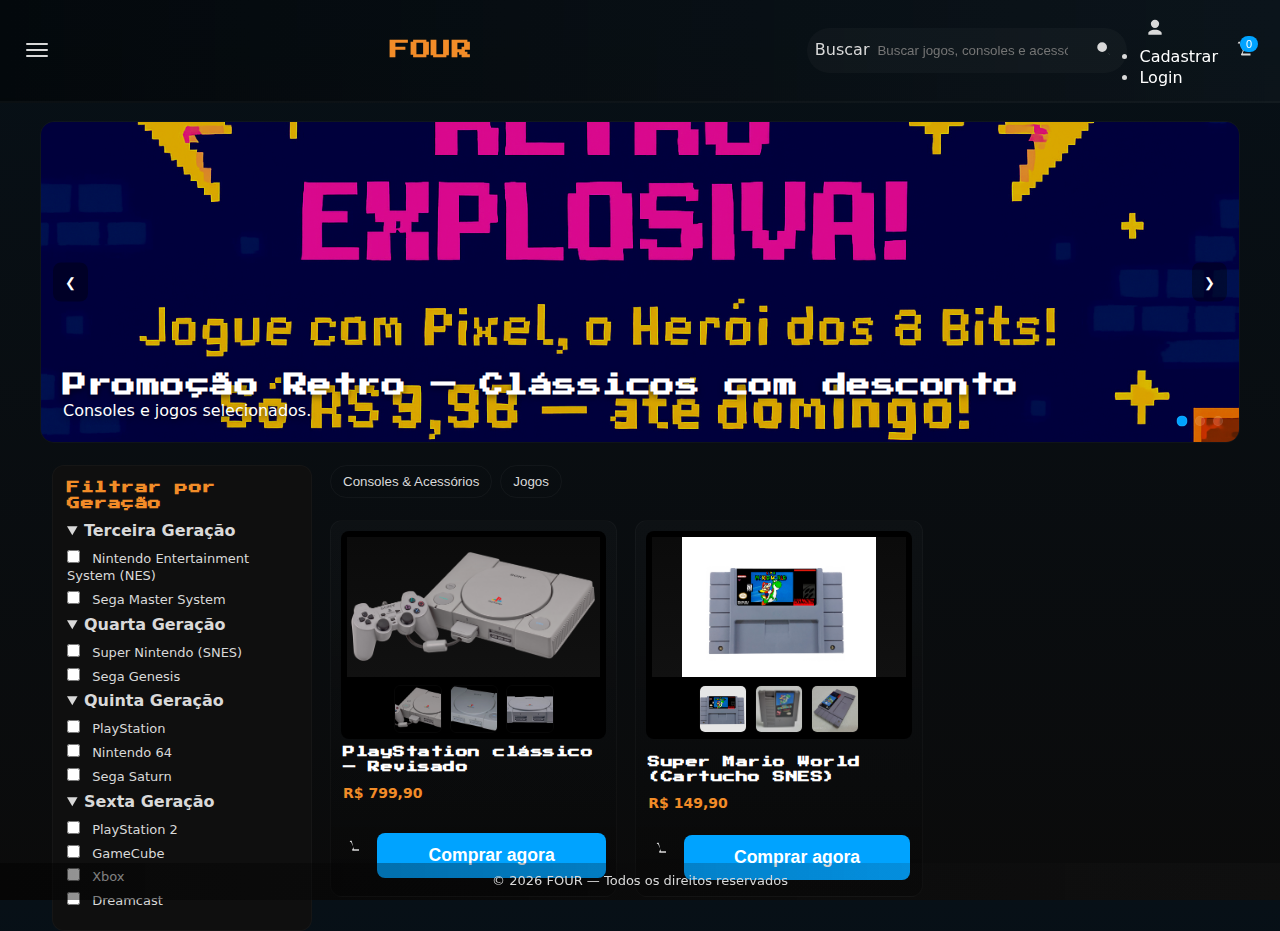
<file: retroSite/index.html>
<!doctype html>
<html lang="pt-BR">
<head>
  <meta charset="utf-8" />
  <meta name="viewport" content="width=device-width,initial-scale=1" />
  <title>FOUR — Catálogo</title>

  <!-- Fonte pixelada (fallback caso não queira online, remova) -->
  <link href="https://fonts.googleapis.com/css2?family=Press+Start+2P&display=swap" rel="stylesheet">

  <!-- Link para CSS externo -->
  <link rel="stylesheet" href="style.css">
</head>
<body>
  <header class="site-header">
    <div class="header-left">
      <button class="hamburger" aria-label="Abrir menu" id="btn-hamburger">
        <!-- ícone hambúrguer -->
        <span class="bar"></span>
        <span class="bar"></span>
        <span class="bar"></span>
      </button>
    </div>

    <div class="header-center">
      <a href="index.html" style="text-decoration: none; color: inherit;">
        <h1 class="logo">FOUR</h1>
      </a>  
    </div>

    <div class="header-right">
      <form class="search-form" role="search" aria-label="Buscar produtos">
        <label for="search-input" class="visually-hidden">Buscar</label>
        <input id="search-input" type="search" placeholder="Buscar jogos, consoles e acessórios..." />
        <button type="submit" aria-label="Pesquisar" class="search-btn">
          <!-- lupa SVG -->
          <svg width="18" height="18" viewBox="0 0 24 24" aria-hidden="true"><path fill="currentColor" d="M9.5 3a6.5 6.5 0 1 1 0 13 6.5 6.5 0 0 1 0-13zm8.5 14.5L20 20l-2-2"/></svg>
        </button>
      </form>

      <div class="icon-group">
        <div class="user-dropdown" id="user-dropdown">
          <button class="icon-btn" aria-haspopup="true" aria-expanded="false" aria-controls="user-menu">
            <!-- user SVG -->
            <svg width="20" height="20" viewBox="0 0 24 24" aria-hidden="true"><path fill="currentColor" d="M12 12a5 5 0 1 0 0-10 5 5 0 0 0 0 10zm0 2c-5.33 0-8 2.67-8 4v2h16v-2c0-1.33-2.67-4-8-4z"/></svg>
          </button>
          <ul class="dropdown-menu" id="user-menu" role="menu" aria-hidden="true">
            <li role="none"><a role="menuitem" href="login.html" id="link-cadastrar">Cadastrar</a></li>
            <li role="none"><a role="menuitem" href="login.html" id="link-login">Login</a></li>
          </ul>
        </div>

        <div class="cart" id="cart-widget">
          <a href="carrinho.html">
            <button class="icon-btn" aria-label="Carrinho de compras" id="btn-cart" href>
              <!-- carrinho SVG -->
              <svg width="22" height="22" viewBox="0 0 24 24" aria-hidden="true"><path fill="currentColor" d="M7 4h-2l-1 2h2l3.6 7.59L8.25 17.04A1 1 0 0 0 9 19h9v-2H10.42a1 1 0 0 1-.9-.55L11.1 13h5.45a1 1 0 0 0 .95-.68l1.6-5.2A1 1 0 0 0 18.1 6H6.21"/></svg>
              <span class="cart-count" id="cart-count" aria-live="polite">0</span>
            </button>
          </a>
        </div>
      </div>
    </div>
  </header>

  <main class="catalog-page">
    <!-- Carrossel principal -->
    <section class="hero-carousel" aria-roledescription="carousel" aria-label="Promoções">
      <div class="carousel-inner" id="main-carousel">
        <button class="carousel-nav prev" aria-label="Slide anterior">&#10094;</button>

        <div class="carousel-track">
          <div class="carousel-slide" data-index="0" aria-hidden="false">
            <img src="img/banner/banner-1.png" alt="Promoção 1 — Super ofertas retro" />
            <div class="slide-caption">
              <h2>Promoção Retro — Clássicos com desconto</h2>
              <p>Consoles e jogos selecionados.</p>
            </div>
          </div>

          <div class="carousel-slide" data-index="1" aria-hidden="true">
            <img src="img/banner/banner-2.png" alt="Promoção 2 — Pacotes especiais" />
            <div class="slide-caption">
              <h2>Pacotes Especiais</h2>
              <p>Economize comprando em conjunto.</p>
            </div>
          </div>

          <div class="carousel-slide" data-index="2" aria-hidden="true">
            <img src="img/banner/banner-3.png" alt="Promoção 3 — Acessórios vintage" />
            <div class="slide-caption">
              <h2>Acessórios Vintage</h2>
              <p>Reposições, peças e controles clássicos.</p>
            </div>
          </div>
        </div>

        <button class="carousel-nav next" aria-label="Próximo slide">&#10095;</button>

        <div class="carousel-indicators" role="tablist" aria-label="Indicadores do carrossel">
          <button class="indicator active" data-slide-to="0" aria-label="Ir para slide 1"></button>
          <button class="indicator" data-slide-to="1" aria-label="Ir para slide 2"></button>
          <button class="indicator" data-slide-to="2" aria-label="Ir para slide 3"></button>
        </div>
      </div>
    </section>

    <!-- Conteúdo do catálogo -->
    <section class="catalog-container">
      <!-- Filtro lateral -->
      <aside class="filters" aria-label="Filtros de produto">
        <h2 class="filters-title">Filtrar por Geração</h2>

        <div class="generation-filters" role="group" aria-label="Gerações">
          <details class="filter-group" open>
            <summary>Terceira Geração</summary>
            <label><input type="checkbox" class="filter-checkbox" data-gen="third" data-value="nes"> Nintendo Entertainment System (NES)</label>
            <label><input type="checkbox" class="filter-checkbox" data-gen="third" data-value="master-system"> Sega Master System</label>
          </details>

          <details class="filter-group" open>
            <summary>Quarta Geração</summary>
            <label><input type="checkbox" class="filter-checkbox" data-gen="fourth" data-value="snes"> Super Nintendo (SNES)</label>
            <label><input type="checkbox" class="filter-checkbox" data-gen="fourth" data-value="genesis"> Sega Genesis</label>
          </details>

          <details class="filter-group" open>
            <summary>Quinta Geração</summary>
            <label><input type="checkbox" class="filter-checkbox" data-gen="fifth" data-value="playstation"> PlayStation</label>
            <label><input type="checkbox" class="filter-checkbox" data-gen="fifth" data-value="n64"> Nintendo 64</label>
            <label><input type="checkbox" class="filter-checkbox" data-gen="fifth" data-value="saturn"> Sega Saturn</label>
          </details>

          <details class="filter-group" open>
            <summary>Sexta Geração</summary>
            <label><input type="checkbox" class="filter-checkbox" data-gen="sixth" data-value="ps2"> PlayStation 2</label>
            <label><input type="checkbox" class="filter-checkbox" data-gen="sixth" data-value="gamecube"> GameCube</label>
            <label><input type="checkbox" class="filter-checkbox" data-gen="sixth" data-value="xbox"> Xbox</label>
            <label><input type="checkbox" class="filter-checkbox" data-gen="sixth" data-value="dreamcast"> Dreamcast</label>
          </details>
        </div>
      </aside>

      <!-- Produtos e botões de categoria -->
<section class="products-area">
  <div class="category-buttons">
    <button class="pill-btn" data-type="hardware">Consoles & Acessórios</button>
    <button class="pill-btn" data-type="games">Jogos</button>
  </div>

  <div class="products-grid" id="products-grid" aria-live="polite">
    <!-- Product Card -->
    <article class="product-card" data-type="hardware" data-gen="fifth" data-tags="playstation">
      
      <!-- Só a parte do card (imagem + título + preço) dentro do link -->
      <a href="produto2.html" style="text-decoration: none; color: inherit;">
        <div class="thumb-carousel" tabindex="0" aria-label="Imagens do produto">
          <img class="thumb-main" src="img/ps1/ps1-1.png" alt="Console PlayStation clássico" />
          <div class="thumb-strip">
            <img src="img/ps1/ps1-1.png" alt="Vista 1" class="thumb" />
            <img src="img/ps1/ps1-2.png" alt="Vista 2" class="thumb" />
            <img src="img/ps1/ps1-3.png" alt="Vista 3" class="thumb" />
          </div>
        </div>

        <div class="product-info">
          <h3 class="product-name">PlayStation clássico — Revisado</h3>
          <p class="product-price">R$ 799,90</p>
        </div>
      </a>

      <!-- Botões ficam fora do link -->
      <div class="product-actions">
        <button class="icon-btn add-cart" title="Adicionar ao carrinho" aria-label="Adicionar PlayStation ao carrinho" data-product-id="p1">
          <!-- ícone carrinho pequeno -->
          <svg width="16" height="16" viewBox="0 0 24 24" aria-hidden="true">
            <path fill="currentColor" d="M7 4h-2l-1 2h2l3.6 7.59L8.25 17.04A1 1 0 0 0 9 19h9v-2H10.42"/>
          </svg>
        </button>

        <button class="btn-primary buy-now" data-product-id="p1">Comprar agora</button>
      </div>
    </article>

          <!-- Mais cards de exemplo -->
          <article class="product-card" data-type="games" data-gen="fourth" data-tags="snes">
            <div class="thumb-carousel" tabindex="0" aria-label="Imagens do produto">
              <img class="thumb-main" src="img/supermario/mario-1.jpg" alt="Cartucho SNES" />
              <div class="thumb-strip">
                <img src="img/supermario/mario-1.jpg" alt="Vista 1" class="thumb" />
                <img src="img/supermario/mario-2.jpg" alt="Vista 2" class="thumb" />
                <img src="img/supermario/mario-3.jpg" alt="Vista 3" class="thumb" />
              </div>
            </div>

            <div class="product-info">
              <h3 class="product-name">Super Mario World (Cartucho SNES)</h3>
              <p class="product-price">R$ 149,90</p>

              <div class="product-actions">
                <button class="icon-btn add-cart" title="Adicionar ao carrinho" aria-label="Adicionar Super Mario World ao carrinho" data-product-id="p2">
                  <svg width="16" height="16" viewBox="0 0 24 24" aria-hidden="true"><path fill="currentColor" d="M7 4h-2l-1 2h2l3.6 7.59L8.25 17.04A1 1 0 0 0 9 19h9v-2H10.42"/></svg>
                </button>

                <button class="btn-primary buy-now" data-product-id="p2">Comprar agora</button>
              </div>
            </div>
          </article>

          <!-- Placeholder para quando não houver produtos -->
          <div class="no-results" hidden>Nenhum produto encontrado com os filtros selecionados.</div>
        </div>
      </section>
    </section>
  </main>

  <!-- Modal rápido de compra (inicialmente escondido) -->
  <div class="modal-overlay" id="quick-buy-modal" aria-hidden="true">
    <div class="modal" role="dialog" aria-modal="true" aria-labelledby="modal-title">
      <button class="modal-close" id="modal-close" aria-label="Fechar">&times;</button>
      <h3 id="modal-title">Compra rápida</h3>
      <div class="modal-content">
        <!-- conteúdo populado via JS -->
        <p class="modal-product-name"></p>
        <p class="modal-product-price"></p>
        <div class="modal-actions">
          <button class="btn-primary" id="confirm-buy">Confirmar compra</button>
          <button class="btn-secondary" id="cancel-buy">Cancelar</button>
        </div>
      </div>
    </div>
  </div>

  <footer class="site-footer">
    <p>&copy; <span id="year"></span> FOUR — Todos os direitos reservados</p>
  </footer>

  <script>
    // Variáveis iniciais para o script.js usar (hooks)
    window.RETRO_CONFIG = {
      selectors: {
        carousel: '#main-carousel',
        indicators: '.indicator',
        productGrid: '#products-grid',
        addCartBtn: '.add-cart',
        cartCount: '#cart-count',
        buyNow: '.buy-now',
        quickBuyModal: '#quick-buy-modal',
        userMenu: '#user-menu',
        btnHamburger: '#btn-hamburger'
      }
    };
  </script>

  <script src="script.js" defer></script>
</body>
</html>
</file>
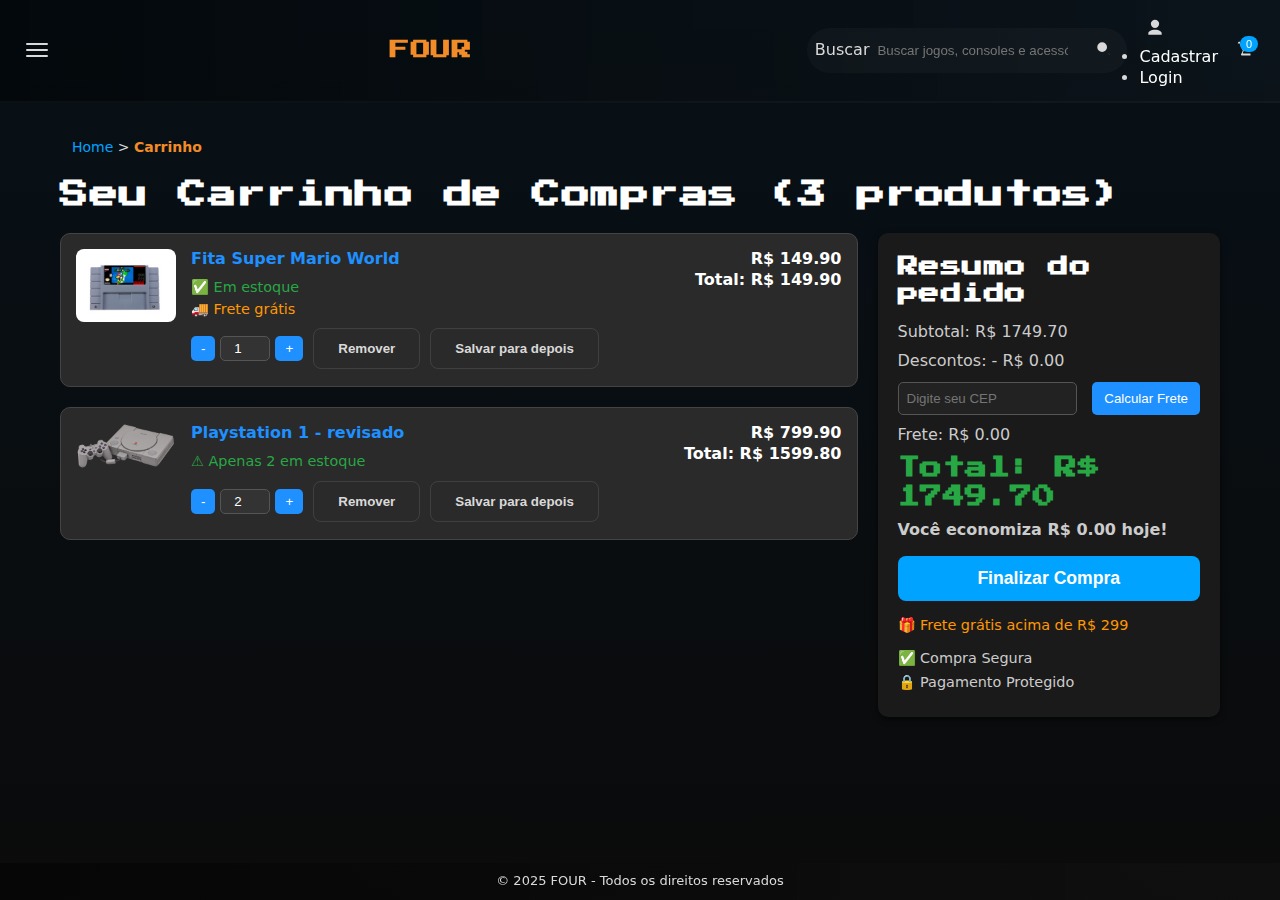
<file: retroSite/carrinho.html>
<!DOCTYPE html>
<html lang="pt-BR">
<head>
  <meta charset="UTF-8">
  <meta name="viewport" content="width=device-width, initial-scale=1.0">
  <title>Seu Carrinho de Compras</title>
  <link rel="stylesheet" href="style.css">
  <link href="https://fonts.googleapis.com/css2?family=Press+Start+2P&display=swap" rel="stylesheet">

</head>
<body>

  <header class="site-header">
    <div class="header-left">
      <button class="hamburger" aria-label="Abrir menu" id="btn-hamburger">
        <span class="bar"></span>
        <span class="bar"></span>
        <span class="bar"></span>
      </button>
    </div>

    <div class="header-center">
      <a href="index.html" style="text-decoration: none; color: inherit;">
        <h1 class="logo">FOUR</h1>
      </a>
    </div>

    <div class="header-right">
      <form class="search-form" role="search" aria-label="Buscar produtos">
        <label for="search-input" class="visually-hidden">Buscar</label>
        <input id="search-input" type="search" placeholder="Buscar jogos, consoles e acessórios..." />
        <button type="submit" aria-label="Pesquisar" class="search-btn">
          <svg width="18" height="18" viewBox="0 0 24 24" aria-hidden="true"><path fill="currentColor" d="M9.5 3a6.5 6.5 0 1 1 0 13 6.5 6.5 0 0 1 0-13zm8.5 14.5L20 20l-2-2"/></svg>
        </button>
      </form>

      <div class="icon-group">
        <div class="user-dropdown" id="user-dropdown">
          <button class="icon-btn" aria-haspopup="true" aria-expanded="false" aria-controls="user-menu">
            <svg width="20" height="20" viewBox="0 0 24 24" aria-hidden="true"><path fill="currentColor" d="M12 12a5 5 0 1 0 0-10 5 5 0 0 0 0 10zm0 2c-5.33 0-8 2.67-8 4v2h16v-2c0-1.33-2.67-4-8-4z"/></svg>
          </button>
          <ul class="dropdown-menu" id="user-menu" role="menu" aria-hidden="true">
            <li role="none"><a role="menuitem" href="login.html" id="link-cadastrar">Cadastrar</a></li>
            <li role="none"><a role="menuitem" href="login.html" id="link-login">Login</a></li>
          </ul>
        </div>

        <div class="cart" id="cart-widget">
          <a href="carrinho.html">
            <button class="icon-btn" aria-label="Carrinho de compras" id="btn-cart" href>
              <svg width="22" height="22" viewBox="0 0 24 24" aria-hidden="true"><path fill="currentColor" d="M7 4h-2l-1 2h2l3.6 7.59L8.25 17.04A1 1 0 0 0 9 19h9v-2H10.42a1 1 0 0 1-.9-.55L11.1 13h5.45a1 1 0 0 0 .95-.68l1.6-5.2A1 1 0 0 0 18.1 6H6.21"/></svg>
              <span class="cart-count" id="cart-count" aria-live="polite">0</span>
            </button>
          </a>
        </div>
      </div>
    </div>
  </header>

  <main class="main-container">

    <nav class="breadcrumb">
      <a href="index.html">Home</a> &gt; <span>Carrinho</span>
    </nav>

    <h1>Seu Carrinho de Compras <span id="cart-count">(3 produtos)</span></h1>

    <div class="cart-layout">
      <section class="cart-items">

        <div class="cart-item">
          <div class="item-thumb">
            <img src="img/supermario/mario-1.jpg" alt="Produto">
          </div>
          <div class="item-info">
            <a href="produto.html" class="item-title">  Fita Super Mario World</a>
            <p class="item-stock">✅ Em estoque</p>
            <p class="item-shipping">🚚 Frete grátis</p>
            <div class="item-actions">
              <div class="quantidade">
                <button class="qty-btn" data-action="decrease">-</button>
                <input type="number" class="qty-input" value="1" min="1">
                <button class="qty-btn" data-action="increase">+</button>
              </div>
              <button class="btn-secondary remove-btn">Remover</button>
              <button class="btn-secondary save-btn">Salvar para depois</button>
            </div>
          </div>
          <div class="item-price">
            <p>R$ <span class="unit-price">149.90</span></p>
            <p>Total: R$ <span class="total-price">149.90</span></p> </div>
        </div>

        <div class="cart-item">
          <div class="item-thumb">
            <img src="img/ps1/ps1-1.png" alt="Produto">
          </div>
          <div class="item-info">
            <a href="produto.html" class="item-title">Playstation 1 - revisado</a>
            <p class="item-stock">⚠ Apenas 2 em estoque</p>
            <div class="item-actions">
              <div class="quantidade">
                <button class="qty-btn" data-action="decrease">-</button>
                <input type="number" class="qty-input" value="2" min="1">
                <button class="qty-btn" data-action="increase">+</button>
              </div>
              <button class="btn-secondary remove-btn">Remover</button>
              <button class="btn-secondary save-btn">Salvar para depois</button>
            </div>
          </div>
          <div class="item-price">
            <p>R$ <span class="unit-price">799.90</span></p>
            <p>Total: R$ <span class="total-price">00.80</span></p> </div>
        </div>

      </section>

      <aside class="cart-summary">
        <h2>Resumo do pedido</h2>
        <p>Subtotal: R$ <span id="subtotal">1749.70</span></p>
        <p>Descontos: - R$ <span id="discount">0.00</span></p>

        <div class="frete">
          <input type="text" id="cep" placeholder="Digite seu CEP">
          <button id="calc-frete">Calcular Frete</button>
        </div>

        <p>Frete: R$ <span id="freight">0.00</span></p>
        <h3>Total: R$ <span id="grand-total">1749.70</span></h3>
        <p class="economia">Você economiza R$ <span id="saving">0.00</span> hoje!</p>

        <a href="checkout.html" style="text-decoration: none;">
          <button class="btn-primary finalizar-btn">Finalizar Compra</button>
        </a>

        <div class="promo-msg">🎁 Frete grátis acima de R$ 299</div>

        <div class="trust-badges">
          <p>✅ Compra Segura</p>
          <p>🔒 Pagamento Protegido</p>
        </div>
      </aside>
    </div>

  </main>

  <footer class="site-footer">
    © 2025 FOUR - Todos os direitos reservados
  </footer>

  <script src="script.js"></script>
</body>
</html>
</file>
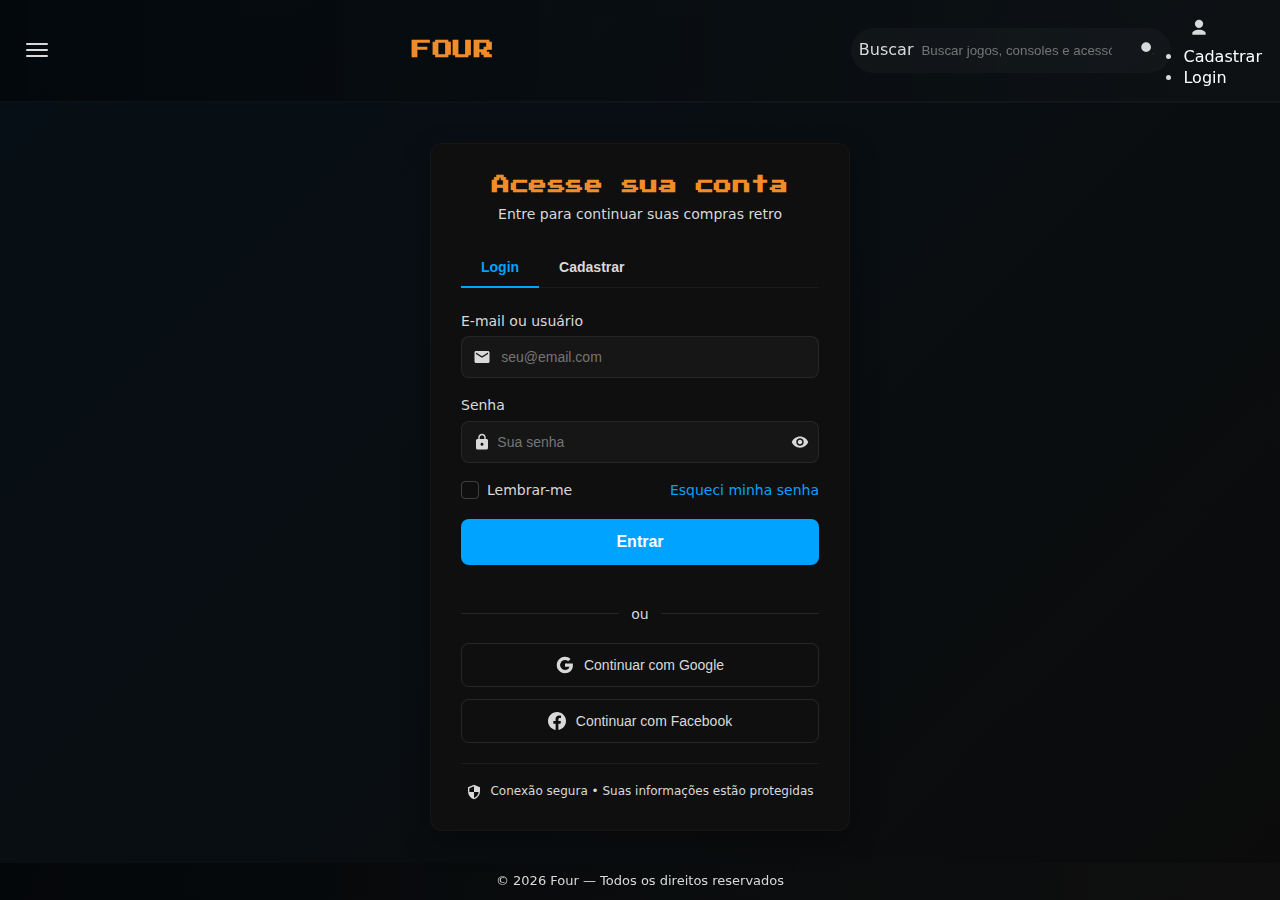
<file: retroSite/login.html>
<!doctype html>
<html lang="pt-BR">
<head>
  <meta charset="utf-8" />
  <meta name="viewport" content="width=device-width,initial-scale=1" />
  <title>FOUR — Login</title>

  <!-- Fonte pixelada -->
  <link href="https://fonts.googleapis.com/css2?family=Press+Start+2P&display=swap" rel="stylesheet">

  <!-- Link para CSS externo -->
  <link rel="stylesheet" href="style.css">
</head>
<body class="login-page">
  <header class="site-header">
    <div class="header-left">
      <button class="hamburger" aria-label="Abrir menu" id="btn-hamburger">
        <span class="bar"></span>
        <span class="bar"></span>
        <span class="bar"></span>
      </button>
    </div>

    <div class="header-center">
      <a href="index.html" style="text-decoration: none; color: inherit;">
        <h1 class="logo">FOUR</h1>
      </a>
    </div>

    <div class="header-right">
      <form class="search-form" role="search" aria-label="Buscar produtos">
        <label for="search-input" class="visually-hidden">Buscar</label>
        <input id="search-input" type="search" placeholder="Buscar jogos, consoles e acessórios..." />
        <button type="submit" aria-label="Pesquisar" class="search-btn">
          <svg width="18" height="18" viewBox="0 0 24 24" aria-hidden="true"><path fill="currentColor" d="M9.5 3a6.5 6.5 0 1 1 0 13 6.5 6.5 0 0 1 0-13zm8.5 14.5L20 20l-2-2"/></svg>
        </button>
      </form>

      <div class="icon-group">
        <div class="user-dropdown" id="user-dropdown">
          <button class="icon-btn" aria-haspopup="true" aria-expanded="false" aria-controls="user-menu">
            <svg width="20" height="20" viewBox="0 0 24 24" aria-hidden="true"><path fill="currentColor" d="M12 12a5 5 0 1 0 0-10 5 5 0 0 0 0 10zm0 2c-5.33 0-8 2.67-8 4v2h16v-2c0-1.33-2.67-4-8-4z"/></svg>
          </button>
          <ul class="dropdown-menu" id="user-menu" role="menu" aria-hidden="true">
            <li role="none"><a role="menuitem" href="login.html" id="link-cadastrar">Cadastrar</a></li>
            <li role="none"><a role="menuitem" href="login.html" id="link-login">Login</a></li>
          </ul>
        </div>

        
      </div>
    </div>
  </header>

  <main class="login-container">
    <div class="login-card">
      <div class="login-header">
        <h2 class="login-title">Acesse sua conta</h2>
        <p class="login-subtitle">Entre para continuar suas compras retro</p>
      </div>

      <!-- Abas Login/Cadastro -->
      <div class="login-tabs">
        <button class="login-tab active" data-tab="login">Login</button>
        <button class="login-tab" data-tab="register">Cadastrar</button>
      </div>

      <!-- Formulário de Login -->
      <form class="login-form active" id="login-form">
        <div class="form-group">
          <label for="login-email">E-mail ou usuário</label>
          <div class="input-with-icon">
            <svg width="18" height="18" viewBox="0 0 24 24" aria-hidden="true">
              <path fill="currentColor" d="M20 4H4c-1.1 0-1.99.9-1.99 2L2 18c0 1.1.9 2 2 2h16c1.1 0 2-.9 2-2V6c0-1.1-.9-2-2-2zm0 4l-8 5-8-5V6l8 5 8-5v2z"/>
            </svg>
            <input type="text" id="login-email" placeholder="       seu@email.com" required>
          </div>
        </div>

        <div class="form-group">
          <label for="login-password">Senha</label>
          <div class="input-with-icon">
            <svg width="18" height="18" viewBox="0 0 24 24" aria-hidden="true">
              <path fill="currentColor" d="M18 8h-1V6c0-2.76-2.24-5-5-5S7 3.24 7 6v2H6c-1.1 0-2 .9-2 2v10c0 1.1.9 2 2 2h12c1.1 0 2-.9 2-2V10c0-1.1-.9-2-2-2zM12 17c-1.1 0-2-.9-2-2s.9-2 2-2 2 .9 2 2-.9 2-2 2zM15.1 8H8.9V6c0-1.71 1.39-3.1 3.1-3.1 1.71 0 3.1 1.39 3.1 3.1v2z"/>
            </svg>
            <input type="password" id="login-password" placeholder="      Sua senha" required>
            <button type="button" class="toggle-password" aria-label="Mostrar senha">
              <svg width="18" height="18" viewBox="0 0 24 24" aria-hidden="true">
                <path fill="currentColor" d="M12 4.5C7 4.5 2.73 7.61 1 12c1.73 4.39 6 7.5 11 7.5s9.27-3.11 11-7.5c-1.73-4.39-6-7.5-11-7.5zM12 17c-2.76 0-5-2.24-5-5s2.24-5 5-5 5 2.24 5 5-2.24 5-5 5zm0-8c-1.66 0-3 1.34-3 3s1.34 3 3 3 3-1.34 3-3-1.34-3-3-3z"/>
              </svg>
            </button>
          </div>
        </div>

        <div class="form-options">
          <label class="checkbox-label">
            <input type="checkbox" id="remember-me">
            <span class="checkmark"></span>
            Lembrar-me
          </label>
          <a href="#" class="forgot-password">Esqueci minha senha</a>
        </div>

        <button type="submit" class="btn-login">Entrar</button>

        <div class="login-divider">
          <span>ou</span>
        </div>

        <div class="social-login">
          <button type="button" class="btn-social google">
            <svg width="18" height="18" viewBox="0 0 24 24" aria-hidden="true">
              <path fill="currentColor" d="M22.56 12.25c0-.78-.07-1.53-.2-2.25H12v4.26h5.92c-.26 1.37-1.04 2.53-2.21 3.31v2.77h3.57c2.08-1.92 3.28-4.74 3.28-8.09z"/>
              <path fill="currentColor" d="M12 23c2.97 0 5.46-.98 7.28-2.66l-3.57-2.77c-.98.66-2.23 1.06-3.71 1.06-2.86 0-5.29-1.93-6.16-4.53H2.18v2.84C3.99 20.53 7.7 23 12 23z"/>
              <path fill="currentColor" d="M5.84 14.09c-.22-.66-.35-1.36-.35-2.09s.13-1.43.35-2.09V7.07H2.18C1.43 8.55 1 10.22 1 12s.43 3.45 1.18 4.93l2.85-2.22.81-.62z"/>
              <path fill="currentColor" d="M12 5.38c1.62 0 3.06.56 4.21 1.64l3.15-3.15C17.45 2.09 14.97 1 12 1 7.7 1 3.99 3.47 2.18 7.07l3.66 2.84c.87-2.6 3.3-4.53 6.16-4.53z"/>
            </svg>
            Continuar com Google
          </button>
          <button type="button" class="btn-social facebook">
            <svg width="18" height="18" viewBox="0 0 24 24" aria-hidden="true">
              <path fill="currentColor" d="M24 12.073c0-6.627-5.373-12-12-12s-12 5.373-12 12c0 5.99 4.388 10.954 10.125 11.854v-8.385H7.078v-3.47h3.047V9.43c0-3.007 1.792-4.669 4.533-4.669 1.312 0 2.686.235 2.686.235v2.953H15.83c-1.491 0-1.956.925-1.956 1.874v2.25h3.328l-.532 3.47h-2.796v8.385C19.612 23.027 24 18.062 24 12.073z"/>
            </svg>
            Continuar com Facebook
          </button>
        </div>
      </form>

      <!-- Formulário de Cadastro -->
      <form class="login-form" id="register-form">
        <div class="form-group">
          <label for="register-name">Nome completo</label>
          <div class="input-with-icon">
            <svg width="18" height="18" viewBox="0 0 24 24" aria-hidden="true">
              <path fill="currentColor" d="M12 12c2.21 0 4-1.79 4-4s-1.79-4-4-4-4 1.79-4 4 1.79 4 4 4zm0 2c-2.67 0-8 1.34-8 4v2h16v-2c0-2.66-5.33-4-8-4z"/>
            </svg>
            <input type="text" id="register-name" placeholder="       Seu nome completo" required>
          </div>
        </div>

        <div class="form-group">
          <label for="register-email">E-mail</label>
          <div class="input-with-icon">
            <svg width="18" height="18" viewBox="0 0 24 24" aria-hidden="true">
              <path fill="currentColor" d="M20 4H4c-1.1 0-1.99.9-1.99 2L2 18c0 1.1.9 2 2 2h16c1.1 0 2-.9 2-2V6c0-1.1-.9-2-2-2zm0 4l-8 5-8-5V6l8 5 8-5v2z"/>
            </svg>
            <input type="email" id="register-email" placeholder="       seu@email.com" required>
          </div>
        </div>

        <div class="form-group">
          <label for="register-password">Senha</label>
          <div class="input-with-icon">
            <svg width="18" height="18" viewBox="0 0 24 24" aria-hidden="true">
              <path fill="currentColor" d="M18 8h-1V6c0-2.76-2.24-5-5-5S7 3.24 7 6v2H6c-1.1 0-2 .9-2 2v10c0 1.1.9 2 2 2h12c1.1 0 2-.9 2-2V10c0-1.1-.9-2-2-2zM12 17c-1.1 0-2-.9-2-2s.9-2 2-2 2 .9 2 2-.9 2-2 2zM15.1 8H8.9V6c0-1.71 1.39-3.1 3.1-3.1 1.71 0 3.1 1.39 3.1 3.1v2z"/>
            </svg>
            <input type="password" id="register-password" placeholder="      Crie uma senha" required>
            <button type="button" class="toggle-password" aria-label="Mostrar senha">
              <svg width="18" height="18" viewBox="0 0 24 24" aria-hidden="true">
                <path fill="currentColor" d="M12 4.5C7 4.5 2.73 7.61 1 12c1.73 4.39 6 7.5 11 7.5s9.27-3.11 11-7.5c-1.73-4.39-6-7.5-11-7.5zM12 17c-2.76 0-5-2.24-5-5s2.24-5 5-5 5 2.24 5 5-2.24 5-5 5zm0-8c-1.66 0-3 1.34-3 3s1.34 3 3 3 3-1.34 3-3-1.34-3-3-3z"/>
              </svg>
            </button>
          </div>
          <div class="password-strength">
            <div class="strength-bar"></div>
            <span class="strength-text">Força da senha: Fraca</span>
          </div>
        </div>

        <div class="form-group">
          <label for="register-confirm">Confirmar senha</label>
          <div class="input-with-icon">
            <svg width="18" height="18" viewBox="0 0 24 24" aria-hidden="true">
              <path fill="currentColor" d="M18 8h-1V6c0-2.76-2.24-5-5-5S7 3.24 7 6v2H6c-1.1 0-2 .9-2 2v10c0 1.1.9 2 2 2h12c1.1 0 2-.9 2-2V10c0-1.1-.9-2-2-2zM12 17c-1.1 0-2-.9-2-2s.9-2 2-2 2 .9 2 2-.9 2-2 2zM15.1 8H8.9V6c0-1.71 1.39-3.1 3.1-3.1 1.71 0 3.1 1.39 3.1 3.1v2z"/>
            </svg>
            <input type="password" id="register-confirm" placeholder="        Digite a senha novamente" required>
          </div>
        </div>

        <label class="checkbox-label">
          <input type="checkbox" id="accept-terms" required>
          <span class="checkmark"></span>
          Aceito os <a href="#">termos de uso</a> e <a href="#">política de privacidade</a>
        </label>

        <button type="submit" class="btn-login">Criar conta</button>
      </form>

      <div class="login-security">
        <svg width="16" height="16" viewBox="0 0 24 24" aria-hidden="true">
          <path fill="currentColor" d="M12 1L3 5v6c0 5.55 3.84 10.74 9 12 5.16-1.26 9-6.45 9-12V5l-9-4zm0 10.99h7c-.53 4.12-3.28 7.79-7 8.94V12H5V6.3l7-3.11v8.8z"/>
        </svg>
        <span>Conexão segura • Suas informações estão protegidas</span>
      </div>
    </div>
  </main>

  <footer class="site-footer">
    <p>&copy; <span id="year"></span> Four — Todos os direitos reservados</p>
  </footer>

  <!-- Modal Esqueci Senha -->
  <div class="modal-overlay" id="forgot-password-modal" aria-hidden="true">
    <div class="modal" role="dialog" aria-modal="true" aria-labelledby="forgot-title">
      <button class="modal-close" id="forgot-close" aria-label="Fechar">&times;</button>
      <h3 id="forgot-title">Recuperar senha</h3>
      <div class="modal-content">
        <p>Digite seu e-mail para receber um link de recuperação:</p>
        <div class="form-group">
          <input type="email" id="recovery-email" placeholder="seu@email.com" class="full-width">
        </div>
        <div class="modal-actions">
          <button class="btn-primary" id="send-recovery">Enviar link</button>
          <button class="btn-secondary" id="cancel-recovery">Cancelar</button>
        </div>
      </div>
    </div>
  </div>

  <script>
    // Config para o script.js
    window.RETRO_CONFIG = {
      selectors: {
        userMenu: '#user-menu',
        btnHamburger: '#btn-hamburger',
        cartCount: '#cart-count'
      }
    };
  </script>

  <script src="script.js" defer></script>
</body>
</html>
</file>
<file: retroSite/style.css>
:root{
  --bg:#0b0b0b;
  --panel:#0f0f0f;
  --accent-orange:#f28c28;
  --accent-blue:#00a3ff;
  --muted:#d9d9d9;
  --white:#ffffff;
  --card:#111;
  --glass: rgba(255,255,255,0.03);
  --radius:12px;
  --max-width:1200px;
  font-family: 'Inter', system-ui, -apple-system, "Segoe UI", Roboto, "Helvetica Neue", Arial;
}

/* Pixel font fallback for headings (Press Start 2P link está no HTML) */
h1,h2,h3,.logo,.product-name{
  font-family: "Press Start 2P", monospace;
  letter-spacing: .5px;
}

/* Global reset */
*{box-sizing:border-box;margin:0;padding:0}
html,body{height:100%}
body{
  background: linear-gradient(180deg, #071017 0%, #0b0b0b 100%);
  color:var(--muted);
  -webkit-font-smoothing:antialiased;
  -moz-osx-font-smoothing:grayscale;
  line-height:1.3;
  padding-bottom:80px;
}

/* Layout container */
.main-container{max-width:var(--max-width);margin:0 auto;padding:16px}

/* Header */
.site-header{
  display:flex;
  align-items:center;
  justify-content:space-between;
  gap:12px;
  padding:12px 18px;
  background:linear-gradient(90deg, rgba(0,0,0,0.45), rgba(255,255,255,0.02));
  border-bottom:2px solid rgba(255,255,255,0.03);
  position:sticky;
  top:0;
  z-index:60;
  backdrop-filter: blur(6px);
}
.header-left, .header-center, .header-right{display:flex;align-items:center}
.header-center{flex:1;justify-content:center}
.logo{color:var(--accent-orange);font-size:20px;}

/* Hamburger */
.hamburger{background:none;border:0;padding:8px;cursor:pointer;display:inline-flex;flex-direction:column;gap:4px}
.hamburger .bar{width:22px;height:2px;background:var(--muted);display:block;border-radius:2px;transition:transform .2s}

/* Search */
.search-form{display:flex;align-items:center;border-radius:999px;background:var(--glass);padding:6px 8px;margin-right:12px}
.search-form input{background:transparent;border:0;color:var(--white);outline:none;padding:6px 8px;min-width:220px}
.search-btn{background:none;border:0;padding:6px;cursor:pointer;color:var(--muted)}

/* Icons group */
.icon-group{display:flex;align-items:center;gap:10px}
.icon-btn{background:transparent;border:0;color:var(--muted);cursor:pointer;position:relative;padding:6px;border-radius:8px}
.icon-btn:focus{outline:2px solid rgba(255,255,255,0.06)}

/* Cart count */
.cart-count{
  position:absolute;right:4px;top:4px;background:var(--accent-blue);color:var(--white);font-size:11px;padding:2px 6px;border-radius:999px;
}

/* Carousel hero */
.hero-carousel{margin:18px auto;max-width:var(--max-width);position:relative}
.carousel-inner{position:relative;overflow:hidden;border-radius:14px;border:1px solid rgba(255,255,255,0.03)}
.carousel-track{display:flex;transition:transform .6s ease}
.carousel-slide{min-width:100%;position:relative}
.carousel-slide img{width:100%;height:320px;object-fit:cover;display:block;filter:brightness(.85)}
.slide-caption{position:absolute;left:22px;bottom:20px;color:var(--white);text-shadow:0 2px 6px rgba(0,0,0,0.6)}
.carousel-nav{position:absolute;top:50%;transform:translateY(-50%);background:rgba(0,0,0,0.35);border:0;color:var(--white);padding:12px;border-radius:8px;cursor:pointer;z-index:10}
.carousel-nav.prev{left:12px}
.carousel-nav.next{right:12px}
.carousel-indicators{position:absolute;right:16px;bottom:16px;display:flex;gap:8px;z-index:10}
.indicator{width:10px;height:10px;border-radius:999px;background:rgba(255,255,255,0.12);border:1px solid rgba(255,255,255,0.06);cursor:pointer}
.indicator.active{background:var(--accent-blue);transform:scale(1.1)}

/* Catalog layout */
.catalog-container{display:grid;grid-template-columns:260px 1fr;gap:18px;max-width:var(--max-width);margin:22px auto;padding:0 12px}
.filters{background:var(--panel);padding:14px;border-radius:12px;border:1px solid rgba(255,255,255,0.03)}
.filters-title{color:var(--accent-orange);margin-bottom:8px;font-size:13px}
.filter-group summary{cursor:pointer;margin-bottom:8px;color:var(--muted);font-weight:600}
.filter-group label{display:block;margin:6px 0;font-size:13px;color:var(--muted);cursor:pointer}
.filter-checkbox{margin-right:8px}

/* Products area */
.products-area{display:flex;flex-direction:column;gap:12px}
.category-buttons{display:flex;gap:8px;margin-bottom:10px}
.pill-btn{background:transparent;border:1px solid rgba(255,255,255,0.04);padding:8px 12px;border-radius:999px;cursor:pointer;color:var(--muted)}
.pill-btn[data-active="true"]{background:linear-gradient(90deg, rgba(242,140,40,0.14), rgba(0,163,255,0.06));border-color:rgba(255,255,255,0.07);color:var(--white)}

/* Grid */
.products-grid{display:grid;grid-template-columns:repeat(3,1fr);gap:18px}
.product-card{background:linear-gradient(180deg, rgba(255,255,255,0.02), rgba(0,0,0,0.2));padding:10px;border-radius:12px;border:1px solid rgba(255,255,255,0.03);display:flex;gap:10px;flex-direction:column;transition:transform .18s ease, box-shadow .18s ease}
.product-card:hover{transform:translateY(-6px);box-shadow:0 14px 30px rgba(0,0,0,0.5)}
.thumb-carousel{position:relative;overflow:hidden;border-radius:8px;background:#000;padding:6px;display:flex;flex-direction:column;align-items:center;gap:8px}
.thumb-main{width:100%;height:140px;object-fit:contain;background:linear-gradient(180deg,#0b0b0b,#111)}
.thumb-strip{display:flex;gap:8px;justify-content:center}
.thumb{width:48px;height:48px;object-fit:cover;border-radius:6px;cursor:pointer;opacity:.9;border:1px solid rgba(255,255,255,0.03);transition:transform .12s}
.thumb:hover{transform:translateY(-4px);opacity:1}

/* Product info */
.product-info{padding:6px 2px;display:flex;flex-direction:column;gap:8px}
.product-name{color:var(--white);font-size:12px}
.product-price{color:var(--accent-orange);font-weight:700;font-size:14px}
.product-actions{display:flex;gap:8px;align-items:center}
.btn-primary{background:var(--accent-blue);color:var(--white);border:0;padding:8px 10px;border-radius:8px;cursor:pointer}
.btn-secondary{background:transparent;color:var(--muted);border:1px solid rgba(255,255,255,0.04);padding:8px 10px;border-radius:8px;cursor:pointer}

/* No results */
.no-results{grid-column:1/-1;padding:24px;text-align:center;color:var(--muted)}

/* Modal */
.modal-overlay{position:fixed;inset:0;display:flex;align-items:center;justify-content:center;background:rgba(0,0,0,0.6);z-index:80;opacity:0;pointer-events:none;transition:opacity .18s}
.modal-overlay.show{opacity:1;pointer-events:auto}
.modal{background:linear-gradient(180deg,#0f0f0f,#111);padding:18px;border-radius:12px;min-width:320px;border:1px solid rgba(255,255,255,0.04)}
.modal-close{background:none;border:0;color:var(--muted);font-size:20px;position:absolute;right:16px;top:12px;cursor:pointer}
.modal-product-name{font-weight:700;color:var(--white)}
.modal-product-price{color:var(--accent-orange);margin-bottom:12px}

/* Footer */
.site-footer{position:fixed;left:0;right:0;bottom:0;padding:10px 14px;background:linear-gradient(90deg, rgba(0,0,0,0.45), rgba(255,255,255,0.02));text-align:center;color:var(--muted);font-size:13px;z-index:40}

/* Responsive */
@media(max-width:1000px){
  .products-grid{grid-template-columns:repeat(2,1fr)}
  .catalog-container{grid-template-columns:220px 1fr}
}
@media(max-width:720px){
  .catalog-container{grid-template-columns:1fr; padding:0 12px;}
  .filters{order:2}
  .products-area{order:1}
  .search-form input{min-width:100px}
  .carousel-slide img{height:220px}
  .products-grid{grid-template-columns:1fr}
  .header-center{justify-content:flex-start}
  .logo{font-size:14px}
}

/* ===================== */
/* PRODUTO DETALHADO     */
/* ===================== */

.breadcrumb {
  font-size: 0.9rem;
  margin: 15px 20px;
  color: var(--muted);
}
.breadcrumb a {
  color: var(--accent-blue);
  text-decoration: none;
}
.breadcrumb span {
  font-weight: bold;
  color: var(--white);
}

.produto-container {
  display: flex;
  gap: 2rem;
  padding: 20px;
  flex-wrap: wrap;
}

/* Galeria */
.galeria {
  flex: 1;
  display: flex;
  gap: 10px;
}
.galeria .miniaturas {
  display: flex;
  flex-direction: column;
  gap: 10px;
}
.galeria .miniaturas img {
  width: 70px;
  cursor: pointer;
  border: 2px solid transparent;
  border-radius: 6px;
  transition: 0.2s;
}
.galeria .miniaturas img:hover {
  border-color: var(--accent-orange);
}
.galeria .imagem-principal img {
  width: 350px;
  max-width: 100%;
  border-radius: 8px;
  transition: transform 0.3s;
}
.galeria .imagem-principal img:hover {
  transform: scale(1.05);
}

/* Informações */
.produto-info {
  flex: 1;
  color: var(--white);
}
.produto-info h1 {
  font-family: 'Press Start 2P', cursive;
  font-size: 1.3rem;
  margin-bottom: 10px;
}
.produto-info .avaliacao {
  color: gold;
  margin: 5px 0;
}
.produto-info .preco {
  font-size: 1.8rem;
  color: var(--accent-orange);
  font-weight: bold;
}
.produto-info .parcelamento {
  color: var(--muted);
  font-size: 0.9rem;
  margin-bottom: 8px;
}
.produto-info .estoque {
  color: limegreen;
  font-weight: bold;
}
.produto-info .vendidos {
  color: var(--muted);
}
.quantidade {
  display: flex;
  align-items: center;
  gap: 5px;
  margin: 10px 0;
}
.quantidade button {
  padding: 5px 10px;
  cursor: pointer;
}
.quantidade input {
  width: 50px;
  text-align: center;
}

.acoes {
  display: flex;
  gap: 10px;
  margin: 15px 0;
}
.btn-carrinho {
  background: var(--accent-blue);
  color: #fff;
  padding: 10px 15px;
  border: none;
  border-radius: 6px;
  cursor: pointer;
}
.btn-comprar {
  background: var(--accent-orange);
  color: #fff;
  padding: 10px 15px;
  border: none;
  border-radius: 6px;
  cursor: pointer;
}

.frete {
  margin-top: 10px;
}
.frete input {
  padding: 5px;
  width: 140px;
  background: var(--panel);
  border: 1px solid rgba(255,255,255,0.1);
  color: var(--white);
}
.frete button {
  padding: 6px 10px;
  margin-left: 5px;
  background: var(--accent-blue);
  border: none;
  border-radius: 6px;
  color: white;
  cursor: pointer;
}
.selos {
  margin-top: 10px;
  font-size: 0.85rem;
  display: flex;
  flex-direction: column;
  gap: 4px;
  color: var(--muted);
}

/* Abas */
.abas {
  display: flex;
  gap: 10px;
  margin: 20px 0;
}
.abas button {
  background: var(--panel);
  border: none;
  padding: 8px 15px;
  cursor: pointer;
  border-radius: 6px;
  color: var(--muted);
}
.abas button:hover,
.abas button.ativo {
  background: var(--accent-orange);
  color: #fff;
}
.aba-conteudo {
  display: none;
  padding: 15px;
  background: var(--card);
  border-radius: 6px;
  color: var(--muted);
}
.aba-conteudo.ativo {
  display: block;
}

/* Avaliações */
.reviews-section {
  background: var(--card);
  border-radius: 10px;
  padding: 20px;
  margin: 15px 0;
  color: var(--white);
}
.reviews-section h3 {
  color: var(--accent-orange);
  margin-bottom: 10px;
}

.review {
  display: flex;
  gap: 10px;
  padding: 12px 0;
  border-bottom: 1px solid rgba(255,255,255,0.1);
}
.review:last-child {
  border-bottom: none;
}
.review-user {
  display: flex;
  align-items: center;
  font-weight: bold;
  color: var(--white);
}
.review-user img {
  width: 40px;
  height: 40px;
  border-radius: 50%;
  margin-right: 10px;
}
.review-rating {
  color: gold;
  margin-left: 10px;
}
.review-badge {
  background: limegreen;
  color: white;
  padding: 2px 6px;
  border-radius: 5px;
  font-size: 0.8em;
  margin-left: 8px;
}
.review-comment {
  color: var(--muted);
  font-size: 0.95em;
  margin-top: 5px;
}
.reviews-section .btn {
  background: var(--accent-blue);
  color: white;
  border: none;
  padding: 10px 15px;
  border-radius: 8px;
  cursor: pointer;
  margin-top: 10px;
  transition: background 0.3s;
}
.reviews-section .btn:hover {
  background: #0070cc;
}

/* Produtos relacionados */
.relacionados {
  margin: 30px 20px;
}
.carrossel-relacionados {
  display: flex;
  gap: 15px;
  overflow-x: auto;
  padding: 10px 0;
}
.carrossel-relacionados .card {
  background: var(--panel);
  padding: 10px;
  border-radius: 6px;
  text-align: center;
  min-width: 150px;
  border: 1px solid rgba(255,255,255,0.05);
  color: var(--white);
}
.carrossel-relacionados img {
  width: 100%;
  border-radius: 6px;
}


/* ================================
   ESTILO DO CARRINHO DE COMPRAS (DARK MODE)
   ================================ */

.main-container {
  padding: 20px;
  max-width: 1200px;
  margin: auto;
}

/* Breadcrumb */
.breadcrumb {
  font-size: 0.9rem;
  margin-bottom: 15px;
}
.breadcrumb a {
  color: #1e90ff;
  text-decoration: none;
}
.breadcrumb a:hover {
  text-decoration: underline;
}

/* Layout 70/30 */
.cart-layout {
  display: flex;
  gap: 20px;
}
.cart-items {
  flex: 70%;
  display: flex;
  flex-direction: column;
  gap: 20px;
}
.cart-summary {
  flex: 30%;
  background: #1a1a1a; /* fundo dark */
  padding: 20px;
  border-radius: 10px;
  position: sticky;
  top: 100px;
  height: fit-content;
  box-shadow: 0 2px 6px rgba(0,0,0,0.6);
  color: #ddd;
}

/* Título */
h1 {
  font-size: 1.8rem;
  margin: 20px 0;
  color: #fff;
}

/* Card de item */
.cart-item {
  display: flex;
  align-items: flex-start;
  background: #2a2a2a;
  padding: 15px;
  border-radius: 10px;
  gap: 15px;
  border: 1px solid #444;
  color: #eee;
}
.cart-item:hover {
  box-shadow: 0 2px 10px rgba(255,255,255,0.1);
}
.item-thumb img {
  
  width: 100px;
  height: auto;
  border-radius: 8px;
  cursor: pointer;
}
.item-info {
  flex: 1;
}
.item-title {
  font-weight: bold;
  color: #1e90ff;
  text-decoration: none;
  display: inline-block;
  margin-bottom: 5px;
}
.item-title:hover {
  text-decoration: underline;
}
.item-stock {
  font-size: 0.9rem;
  margin: 3px 0;
  color: #28a745;
}
.item-shipping {
  font-size: 0.9rem;
  margin: 3px 0;
  color: #ff9800;
}
.item-actions {
  margin-top: 8px;
  display: flex;
  gap: 10px;
  align-items: center;
}
.quantidade {
  display: flex;
  align-items: center;
  gap: 5px;
}
.qty-btn {
  background: #1e90ff;
  color: white;
  border: none;
  padding: 5px 10px;
  border-radius: 5px;
  cursor: pointer;
}
.qty-btn:hover {
  background: #0d6efd;
}
.qty-input {
  width: 40px;
  text-align: center;
  padding: 4px;
  border-radius: 5px;
  border: 1px solid #555;
  background: #333;
  color: #fff;
}
.btn-secondary {
  background: transparent;
  border: 1px solid #666;
  padding: 5px 10px;
  border-radius: 5px;
  cursor: pointer;
  color: #aaa;
}
.btn-secondary:hover {
  border-color: #1e90ff;
  color: #1e90ff;
}
.item-price {
  text-align: right;
  font-size: 1rem;
  font-weight: bold;
  min-width: 120px;
  color: #fff;
}

/* Resumo do pedido */
.cart-summary h2 {
  font-size: 1.3rem;
  margin-bottom: 15px;
  color: #fff;
}
.cart-summary p {
  margin: 8px 0;
  color: #ccc;
}
.cart-summary h3 {
  font-size: 1.4rem;
  color: #28a745;
}

/* Botões */
.btn-primary {
  display: block;
  width: 100%;
  background: #1e90ff;
  color: white;
  padding: 12px;
  border: none;
  border-radius: 8px;
  cursor: pointer;
  font-size: 1.1rem;
  margin-top: 15px;
}
.btn-primary:hover {
  background: #0d6efd;
}

/* Frete */
.frete {
  display: flex;
  gap: 10px;
  margin: 10px 0;
}
.frete input {
  flex: 1;
  padding: 8px;
  border-radius: 5px;
  border: 1px solid #555;
  background: #222;
  color: #eee;
}
.frete button {
  padding: 8px 12px;
  border-radius: 5px;
  border: none;
  background: #1e90ff;
  color: white;
  cursor: pointer;
}
.frete button:hover {
  background: #0d6efd;
}

/* Mensagens e badges */
.economia {
  color: #28a745;
  font-weight: bold;
}
.promo-msg {
  margin-top: 15px;
  font-size: 0.9rem;
  color: #ff9800;
}
.trust-badges {
  margin-top: 15px;
  font-size: 0.9rem;
  color: #bbb;
}
.trust-badges p {
  margin: 5px 0;
}

/* Responsivo */
@media (max-width: 768px) {
  .cart-layout {
    flex-direction: column;
  }
  .cart-summary {
    position: relative;
    top: unset;
  }
  .cart-item {
    flex-direction: column;
    text-align: center;
  }
  .item-price {
    text-align: center;
  }
}

/* ================================
   ESTILO DA PÁGINA DE LOGIN
   ================================ */

.login-page {
  background: linear-gradient(135deg, #071017 0%, #0b0b0b 100%);
  min-height: 100vh;
  display: flex;
  flex-direction: column;
}

.login-container {
  display: flex;
  align-items: center;
  justify-content: center;
  flex: 1;
  padding: 40px 20px;
}

.login-card {
  background: var(--panel);
  border-radius: var(--radius);
  border: 1px solid rgba(255,255,255,0.03);
  padding: 30px;
  width: 100%;
  max-width: 420px;
  box-shadow: 0 10px 30px rgba(0,0,0,0.3);
}

.login-header {
  text-align: center;
  margin-bottom: 24px;
}

.login-title {
  font-family: "Press Start 2P", monospace;
  color: var(--accent-orange);
  font-size: 18px;
  margin-bottom: 8px;
}

.login-subtitle {
  color: var(--muted);
  font-size: 14px;
}

.login-tabs {
  display: flex;
  margin-bottom: 24px;
  border-bottom: 1px solid rgba(255,255,255,0.05);
}

.login-tab {
  background: transparent;
  border: none;
  padding: 12px 20px;
  color: var(--muted);
  cursor: pointer;
  position: relative;
  font-size: 14px;
  font-weight: 600;
  transition: color 0.2s;
}

.login-tab.active {
  color: var(--accent-blue);
}

.login-tab.active::after {
  content: '';
  position: absolute;
  bottom: -1px;
  left: 0;
  right: 0;
  height: 2px;
  background: var(--accent-blue);
}

.login-form {
  display: none;
}

.login-form.active {
  display: block;
}

.form-group {
  margin-bottom: 18px;
}

/* Ajuste para labels ficarem acima do input */
.form-group label {
  display: block;
  margin-bottom: 6px;
  color: var(--muted);
  font-size: 14px;
  font-weight: 500;
  position: relative;
  z-index: 2; /* Garante que o label fique acima dos ícones */
}

/* Ajuste para ícones dentro do input */
.input-with-icon {
  position: relative;
  display: flex;
  align-items: center;
}

.input-with-icon svg:first-child {
  position: absolute;
  left: 12px;
  z-index: 1;
  pointer-events: none;
}

.input-with-icon input {
  width: 100%;
  padding: 12px 40px 12px 40px; /* Espaço à esquerda para o ícone */
  background: var(--glass);
  border: 1px solid rgba(255,255,255,0.07);
  border-radius: 8px;
  color: var(--white);
  font-size: 14px;
  transition: border-color 0.2s;
}

/* Ajuste para o botão de mostrar senha (olho) */
.toggle-password {
  position: absolute;
  right: 32px;
  top:30%;
  transform: translateY(-50%);
  background: none;
  border: none;
  color: var(--muted);
  cursor: pointer;
  padding: 4px;
  border-radius: 4px;
  z-index: 2;
}

.toggle-password svg {
  display: block;
}

.toggle-password:hover {
  background: rgba(255,255,255,0.05);
}

.form-options {
  display: flex;
  justify-content: space-between;
  align-items: center;
  margin-bottom: 20px;
  font-size: 14px;
}

.checkbox-label {
  display: flex;
  align-items: center;
  cursor: pointer;
  color: var(--muted);
}

.checkbox-label input {
  display: none;
}

.checkmark {
  width: 18px;
  height: 18px;
  border: 1px solid rgba(255,255,255,0.2);
  border-radius: 4px;
  margin-right: 8px;
  position: relative;
  transition: background 0.2s, border-color 0.2s;
}

.checkbox-label input:checked + .checkmark {
  background: var(--accent-blue);
  border-color: var(--accent-blue);
}

.checkbox-label input:checked + .checkmark::after {
  content: '✓';
  position: absolute;
  color: white;
  font-size: 12px;
  top: 50%;
  left: 50%;
  transform: translate(-50%, -50%);
}

.forgot-password {
  color: var(--accent-blue);
  text-decoration: none;
  font-size: 14px;
}

.forgot-password:hover {
  text-decoration: underline;
}

.btn-login {
  width: 100%;
  padding: 14px;
  background: var(--accent-blue);
  color: var(--white);
  border: none;
  border-radius: 8px;
  font-size: 16px;
  font-weight: 600;
  cursor: pointer;
  transition: background 0.2s;
  margin-bottom: 20px;
}

.btn-login:hover {
  background: #0080e6;
}

.btn-login:disabled {
  background: #555;
  cursor: not-allowed;
}

.login-divider {
  display: flex;
  align-items: center;
  margin: 20px 0;
  color: var(--muted);
  font-size: 14px;
}

.login-divider::before,
.login-divider::after {
  content: '';
  flex: 1;
  height: 1px;
  background: rgba(255,255,255,0.1);
}

.login-divider span {
  padding: 0 12px;
}

.social-login {
  display: flex;
  flex-direction: column;
  gap: 12px;
}

.btn-social {
  display: flex;
  align-items: center;
  justify-content: center;
  gap: 10px;
  padding: 12px;
  background: transparent;
  border: 1px solid rgba(255,255,255,0.1);
  border-radius: 8px;
  color: var(--muted);
  cursor: pointer;
  transition: background 0.2s, border-color 0.2s;
  font-size: 14px;
}

.btn-social:hover {
  background: rgba(255,255,255,0.05);
  border-color: rgba(255,255,255,0.2);
}

.password-strength {
  margin-top: 8px;
}

.strength-bar {
  height: 4px;
  background: #555;
  border-radius: 2px;
  margin-bottom: 4px;
  overflow: hidden;
}

.strength-bar::after {
  content: '';
  display: block;
  height: 100%;
  width: 30%;
  background: #ff4444;
  border-radius: 2px;
}

.strength-text {
  font-size: 12px;
  color: var(--muted);
}

.login-security {
  display: flex;
  align-items: center;
  justify-content: center;
  gap: 8px;
  margin-top: 20px;
  padding-top: 20px;
  border-top: 1px solid rgba(255,255,255,0.05);
  font-size: 12px;
  color: var(--muted);
}

.full-width {
  width: 100%;
  padding: 12px;
  background: var(--glass);
  border: 1px solid rgba(255,255,255,0.07);
  border-radius: 8px;
  color: var(--white);
  margin-bottom: 15px;
}

/* Estados de loading */
.loading {
  position: relative;
  color: transparent;
}

.loading::after {
  content: '';
  position: absolute;
  top: 50%;
  left: 50%;
  width: 20px;
  height: 20px;
  margin: -10px 0 0 -10px;
  border: 2px solid rgba(255,255,255,0.3);
  border-radius: 50%;
  border-top-color: white;
  animation: spin 1s linear infinite;
}

@keyframes spin {
  to { transform: rotate(360deg); }
}

/* Mensagens de erro/sucesso */
.message {
  padding: 10px;
  border-radius: 6px;
  margin-bottom: 15px;
  font-size: 14px;
}

.message.error {
  background: rgba(255, 68, 68, 0.1);
  color: #ff4444;
  border: 1px solid rgba(255, 68, 68, 0.3);
}

.message.success {
  background: rgba(76, 175, 80, 0.1);
  color: #4caf50;
  border: 1px solid rgba(76, 175, 80, 0.3);
}

/* Responsividade */
@media (max-width: 480px) {
  .login-card {
    padding: 20px;
  }
  
  .form-options {
    flex-direction: column;
    align-items: flex-start;
    gap: 10px;
  }
  
  .forgot-password {
    align-self: flex-end;
  }
}

/* ================================
   ESTILOS ESPECÍFICOS DO CHECKOUT
   ================================ */

/* Breadcrumb */
.breadcrumb {
  max-width: var(--max-width);
  margin: 15px auto;
  padding: 0 12px;
  font-size: 14px;
  color: var(--muted);
}

.breadcrumb a {
  color: var(--accent-blue);
  text-decoration: none;
}

.breadcrumb a:hover {
  text-decoration: underline;
}

.breadcrumb span {
  color: var(--accent-orange);
  font-weight: bold;
}

/* Progress Indicator */
.checkout-progress {
  max-width: var(--max-width);
  margin: 20px auto;
  padding: 0 12px;
}

.progress-steps {
  display: flex;
  justify-content: space-between;
  position: relative;
}

.progress-steps::before {
  content: '';
  position: absolute;
  top: 15px;
  left: 0;
  right: 0;
  height: 2px;
  background: rgba(255,255,255,0.1);
  z-index: 1;
}

.step {
  display: flex;
  flex-direction: column;
  align-items: center;
  position: relative;
  z-index: 2;
}

.step-number {
  width: 30px;
  height: 30px;
  border-radius: 50%;
  background: rgba(255,255,255,0.1);
  color: var(--muted);
  display: flex;
  align-items: center;
  justify-content: center;
  margin-bottom: 8px;
  font-size: 14px;
  font-weight: bold;
  transition: all 0.3s ease;
}

.step.active .step-number {
  background: var(--accent-blue);
  color: var(--white);
}

.step-label {
  font-size: 12px;
  color: var(--muted);
  text-align: center;
}

.step.active .step-label {
  color: var(--accent-blue);
  font-weight: bold;
}

/* Checkout Container */
.checkout-container {
  display: flex;
  gap: 24px;
  max-width: var(--max-width);
  margin: 0 auto;
  padding: 0 12px 40px;
}

.checkout-left {
  flex: 60%;
}

.checkout-summary {
  flex: 40%;
}

/* Checkout Sections */
.checkout-section {
  background: var(--panel);
  border-radius: var(--radius);
  border: 1px solid rgba(255,255,255,0.03);
  padding: 24px;
  margin-bottom: 20px;
}

.section-title {
  color: var(--accent-orange);
  font-size: 18px;
  margin-bottom: 20px;
  font-family: "Press Start 2P", monospace;
}

/* Form Styles */
.form-row {
  display: flex;
  gap: 16px;
  margin-bottom: 16px;
}

.form-group {
  flex: 1;
}

.form-group label {
  display: block;
  margin-bottom: 6px;
  color: var(--muted);
  font-size: 14px;
  font-weight: 500;
}

.form-group input,
.form-group select {
  width: 100%;
  padding: 12px;
  background: var(--glass);
  border: 1px solid rgba(255,255,255,0.07);
  border-radius: 8px;
  color: var(--white);
  font-size: 14px;
  transition: border-color 0.2s;
}

.form-group input:focus,
.form-group select:focus {
  outline: none;
  border-color: var(--accent-blue);
}

.input-with-button {
  display: flex;
  gap: 8px;
}

.input-with-button input {
  flex: 1;
}

.btn-small {
  padding: 12px 16px;
  background: var(--accent-blue);
  color: var(--white);
  border: none;
  border-radius: 8px;
  cursor: pointer;
  font-size: 14px;
  white-space: nowrap;
}

.btn-small:hover {
  background: #0080e6;
}

/* Shipping Options */
.shipping-options {
  margin: 24px 0;
}

.shipping-option {
  margin-bottom: 12px;
  padding: 12px;
  border: 1px solid rgba(255,255,255,0.07);
  border-radius: 8px;
  transition: border-color 0.2s;
}

.shipping-option:hover {
  border-color: rgba(255,255,255,0.15);
}

.shipping-option input[type="radio"] {
  display: none;
}

.shipping-option label {
  display: flex;
  justify-content: space-between;
  align-items: center;
  cursor: pointer;
  margin: 0;
}

.shipping-name {
  font-weight: bold;
  color: var(--white);
}

.shipping-time {
  color: var(--muted);
  font-size: 14px;
}

.shipping-price {
  color: var(--accent-orange);
  font-weight: bold;
}

.shipping-option input[type="radio"]:checked + label {
  color: var(--accent-blue);
}

.shipping-option input[type="radio"]:checked + label .shipping-name {
  color: var(--accent-blue);
}

/* Payment Tabs */
.payment-tabs {
  margin-bottom: 24px;
}

.tab-headers {
  display: flex;
  border-bottom: 1px solid rgba(255,255,255,0.07);
  margin-bottom: 20px;
}

.tab-header {
  background: transparent;
  border: none;
  padding: 12px 16px;
  color: var(--muted);
  cursor: pointer;
  border-bottom: 2px solid transparent;
  transition: all 0.2s;
}

.tab-header.active {
  color: var(--accent-blue);
  border-bottom-color: var(--accent-blue);
}

.tab-content {
  display: none;
}

.tab-content.active {
  display: block;
}

/* Payment Forms */
.payment-form {
  margin-bottom: 20px;
}

.form-checkbox {
  display: flex;
  align-items: center;
  margin-top: 16px;
}

.form-checkbox input {
  margin-right: 8px;
}

.form-checkbox label {
  margin: 0;
  font-size: 14px;
  color: var(--muted);
}

/* PIX Section */
.pix-info {
  text-align: center;
  padding: 20px;
}

.pix-qr-code {
  margin: 20px 0;
}

.qr-placeholder {
  width: 200px;
  height: 200px;
  background: rgba(255,255,255,0.05);
  border: 1px dashed rgba(255,255,255,0.2);
  display: flex;
  align-items: center;
  justify-content: center;
  margin: 0 auto;
  color: var(--muted);
}

.pix-code {
  margin: 20px 0;
}

.code-container {
  display: flex;
  align-items: center;
  background: rgba(255,255,255,0.05);
  border-radius: 8px;
  padding: 12px;
  margin-top: 8px;
}

#pix-code {
  flex: 1;
  font-family: monospace;
  font-size: 12px;
  word-break: break-all;
}

.btn-copy {
  background: var(--accent-blue);
  color: var(--white);
  border: none;
  padding: 6px 12px;
  border-radius: 4px;
  cursor: pointer;
  font-size: 12px;
  margin-left: 12px;
}

.pix-expiry {
  font-size: 12px;
  color: var(--muted);
  margin-top: 8px;
}

/* Boleto Section */
.boleto-info {
  padding: 20px;
  text-align: center;
}

.boleto-details {
  background: rgba(255,255,255,0.05);
  border-radius: 8px;
  padding: 16px;
  margin: 20px 0;
  text-align: left;
}

.boleto-instructions {
  font-size: 12px;
  color: var(--muted);
  margin-top: 12px;
}

/* Coupon Section */
.coupon-section {
  margin: 24px 0;
  padding: 16px;
  background: rgba(255,255,255,0.02);
  border-radius: 8px;
}

.coupon-section h3 {
  margin-bottom: 12px;
  font-size: 16px;
}

.coupon-input {
  display: flex;
  gap: 8px;
}

.coupon-input input {
  flex: 1;
}

#coupon-feedback {
  margin-top: 8px;
  font-size: 14px;
  min-height: 20px;
}

#coupon-feedback.success {
  color: #4caf50;
}

#coupon-feedback.error {
  color: #ff4444;
}

/* Section Actions */
.section-actions {
  display: flex;
  justify-content: space-between;
  margin-top: 24px;
}

.btn-primary, .btn-secondary {
  padding: 12px 24px;
  border-radius: 8px;
  font-weight: 600;
  cursor: pointer;
  transition: all 0.2s;
}

.btn-primary {
  background: var(--accent-blue);
  color: var(--white);
  border: none;
}

.btn-primary:hover {
  background: #0080e6;
}

.btn-secondary {
  background: transparent;
  color: var(--muted);
  border: 1px solid rgba(255,255,255,0.1);
}

.btn-secondary:hover {
  border-color: rgba(255,255,255,0.3);
  color: var(--white);
}

/* Review Section */
.review-section {
  margin-bottom: 24px;
}

.review-section h3 {
  margin-bottom: 12px;
  font-size: 16px;
  color: var(--accent-orange);
}

.review-items {
  border: 1px solid rgba(255,255,255,0.07);
  border-radius: 8px;
  overflow: hidden;
}

.review-item {
  display: flex;
  padding: 12px;
  border-bottom: 1px solid rgba(255,255,255,0.07);
}

.review-item:last-child {
  border-bottom: none;
}

.review-item img {
  width: 60px;
  height: 60px;
  object-fit: cover;
  border-radius: 4px;
  margin-right: 12px;
}

.review-item-details {
  flex: 1;
}

.review-item-name {
  font-weight: bold;
  margin-bottom: 4px;
}

.review-item-qty {
  color: var(--muted);
  font-size: 14px;
}

.review-address, .review-payment {
  padding: 12px;
  background: rgba(255,255,255,0.02);
  border-radius: 8px;
}

.security-notice {
  display: flex;
  align-items: center;
  justify-content: center;
  gap: 8px;
  padding: 12px;
  background: rgba(76, 175, 80, 0.1);
  border-radius: 8px;
  margin-top: 20px;
  font-size: 14px;
  color: #4caf50;
}

/* Checkout Summary */
.checkout-summary {
  position: relative;
}

.summary-sticky {
  position: sticky;
  top: 100px;
  background: var(--panel);
  border-radius: var(--radius);
  border: 1px solid rgba(255,255,255,0.03);
  padding: 20px;
}

.summary-title {
  color: var(--accent-orange);
  font-size: 18px;
  margin-bottom: 16px;
  font-family: "Press Start 2P", monospace;
}

.summary-items {
  max-height: 300px;
  overflow-y: auto;
  margin-bottom: 20px;
}

.summary-item {
  display: flex;
  gap: 12px;
  padding: 12px 0;
  border-bottom: 1px solid rgba(255,255,255,0.07);
}

.summary-item:last-child {
  border-bottom: none;
}

.summary-item img {
  width: 60px;
  height: 60px;
  object-fit: cover;
  border-radius: 4px;
}

.item-details {
  flex: 1;
}

.item-details h4 {
  font-size: 14px;
  margin-bottom: 4px;
  color: var(--white);
}

.item-details p {
  font-size: 12px;
  color: var(--muted);
  margin: 2px 0;
}

.summary-totals {
  border-top: 1px solid rgba(255,255,255,0.07);
  padding-top: 16px;
  margin-bottom: 20px;
}

.total-line {
  display: flex;
  justify-content: space-between;
  margin-bottom: 8px;
  font-size: 14px;
}

.total-line.discount {
  color: #4caf50;
}

.total-line.grand-total {
  font-weight: bold;
  font-size: 18px;
  color: var(--accent-orange);
  border-top: 1px solid rgba(255,255,255,0.07);
  padding-top: 8px;
  margin-top: 8px;
}

.summary-info {
  margin-bottom: 20px;
}

.info-section {
  margin-bottom: 16px;
}

.info-section h4 {
  font-size: 14px;
  margin-bottom: 6px;
  color: var(--accent-blue);
}

.info-section p {
  font-size: 13px;
  color: var(--muted);
  margin: 2px 0;
}

.security-badges {
  display: flex;
  justify-content: space-around;
  padding-top: 16px;
  border-top: 1px solid rgba(255,255,255,0.07);
}

.badge {
  display: flex;
  flex-direction: column;
  align-items: center;
  gap: 4px;
  font-size: 10px;
  color: var(--muted);
}

/* Confirmation Modal */
.confirmation-modal {
  text-align: center;
  max-width: 500px;
}

.confirmation-icon {
  color: #4caf50;
  margin-bottom: 16px;
}

.confirmation-number {
  margin: 16px 0;
  font-size: 18px;
}

.confirmation-actions {
  display: flex;
  gap: 12px;
  margin-top: 20px;
}

.confirmation-actions .btn-primary,
.confirmation-actions .btn-secondary {
  flex: 1;
}

#link-login{
  color: var(--white);
  text-decoration: none;
}

#link-cadastrar{
  color: var(--white);
  text-decoration: none;
}


/* Responsive Design */
@media (max-width: 1000px) {
  .checkout-container {
    flex-direction: column;
  }
  
  .checkout-left, .checkout-summary {
    flex: 100%;
  }
  
  .summary-sticky {
    position: static;
  }
}

@media (max-width: 720px) {
  .form-row {
    flex-direction: column;
    gap: 12px;
  }
  
  .tab-headers {
    flex-wrap: wrap;
  }
  
  .tab-header {
    flex: 1;
    min-width: 120px;
    text-align: center;
  }
  
  .section-actions {
    flex-direction: column;
    gap: 12px;
  }
  
  .section-actions button {
    width: 100%;
  }
  
  .confirmation-actions {
    flex-direction: column;
  }
}
</file>
